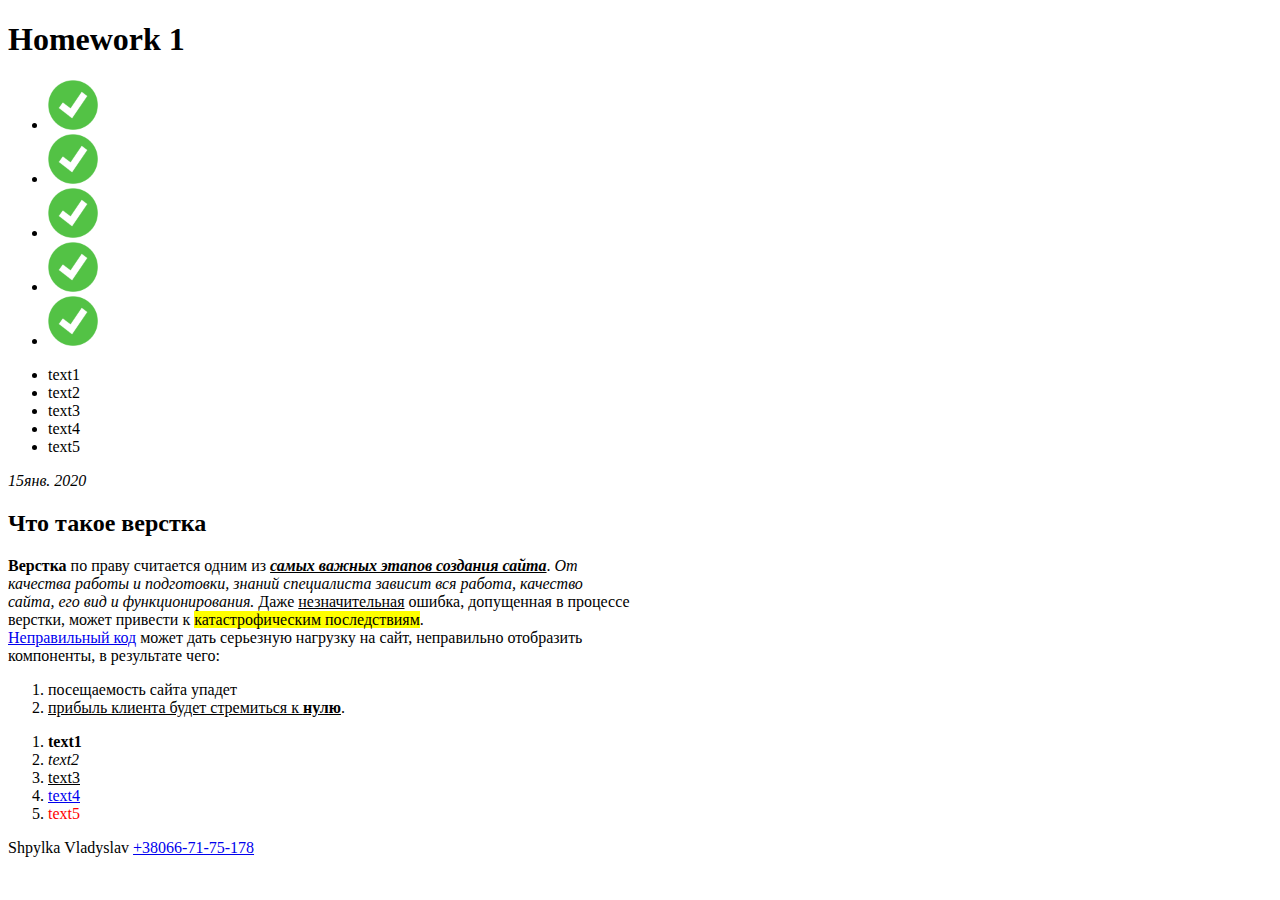
<file: HW-1/index.html>
<!DOCTYPE html>
<html lang="en">
  <head>
    <meta charset="UTF-8" />
    <meta name="viewport" content="width=device-width, initial-scale=1.0" />
    <link rel="shortcut icon" href="images/favicon.png" type="image/png" />
    <title>A-level</title>
    <style>
      img {
        width: 50px;
        height: 50px;
      }
    </style>
  </head>
  <body>
    <header>
      <h1>Homework 1</h1>
    </header>
    <main>
      <ul>
        <li><img src="images/icon.png" alt="image1" /></li>
        <li><img src="images/icon.png" alt="image2" /></li>
        <li><img src="images/icon.png" alt="image3" /></li>
        <li><img src="images/icon.png" alt="image4" /></li>
        <li><img src="images/icon.png" alt="image5" /></li>
      </ul>
      <ul>
        <li><span>text1</span></li>
        <li><span>text2</span></li>
        <li><span>text3</span></li>
        <li><span>text4</span></li>
        <li><span>text5</span></li>
      </ul>
      <time datetime="2020-01-15"><i>15янв. 2020</i></time>
      <h2>Что такое верстка</h2>
      <p>
        <strong>Верстка</strong> по праву считается одним из
        <u
          ><i><strong>самых важных этапов создания сайта</strong></i></u
        >.
        <i
          >От<br />качества работы и подготовки, знаний специалиста зависит вся
          работа, качество<br />сайта, его вид и функционирования.</i
        >
        Даже
        <u>незначительная</u> ошибка, допущенная в процессе<br />верстки, может
        привести к
        <span style="background-color: yellow;"
          >катастрофическим последствиям</span
        >.<br />
        <a href="#">Неправильный код</a> может дать серьезную нагрузку на сайт,
        неправильно отобразить<br />компоненты, в результате чего:
      </p>
      <ol>
        <li>посещаемость сайта упадет</li>
        <li>
          <u>прибыль клиента будет стремиться к <b>нулю</b></u
          >.
        </li>
      </ol>
      <ol>
        <li>
          <b>text1</b>
        </li>
        <li>
          <i>text2</i>
        </li>
        <li>
          <u>text3</u>
        </li>
        <li>
          <a
            class="google-link"
            id="mainlink"
            href="https://www.google.com.ua/"
            target="_blank"
            >text4</a
          >
        </li>
        <li><span style="color: red;">text5</span></li>
      </ol>
    </main>
    <footer>
      <span>Shpylka Vladyslav</span>
      <a href="tel:+380667175178">+38066-71-75-178</a>
    </footer>
  </body>
</html>
</file>
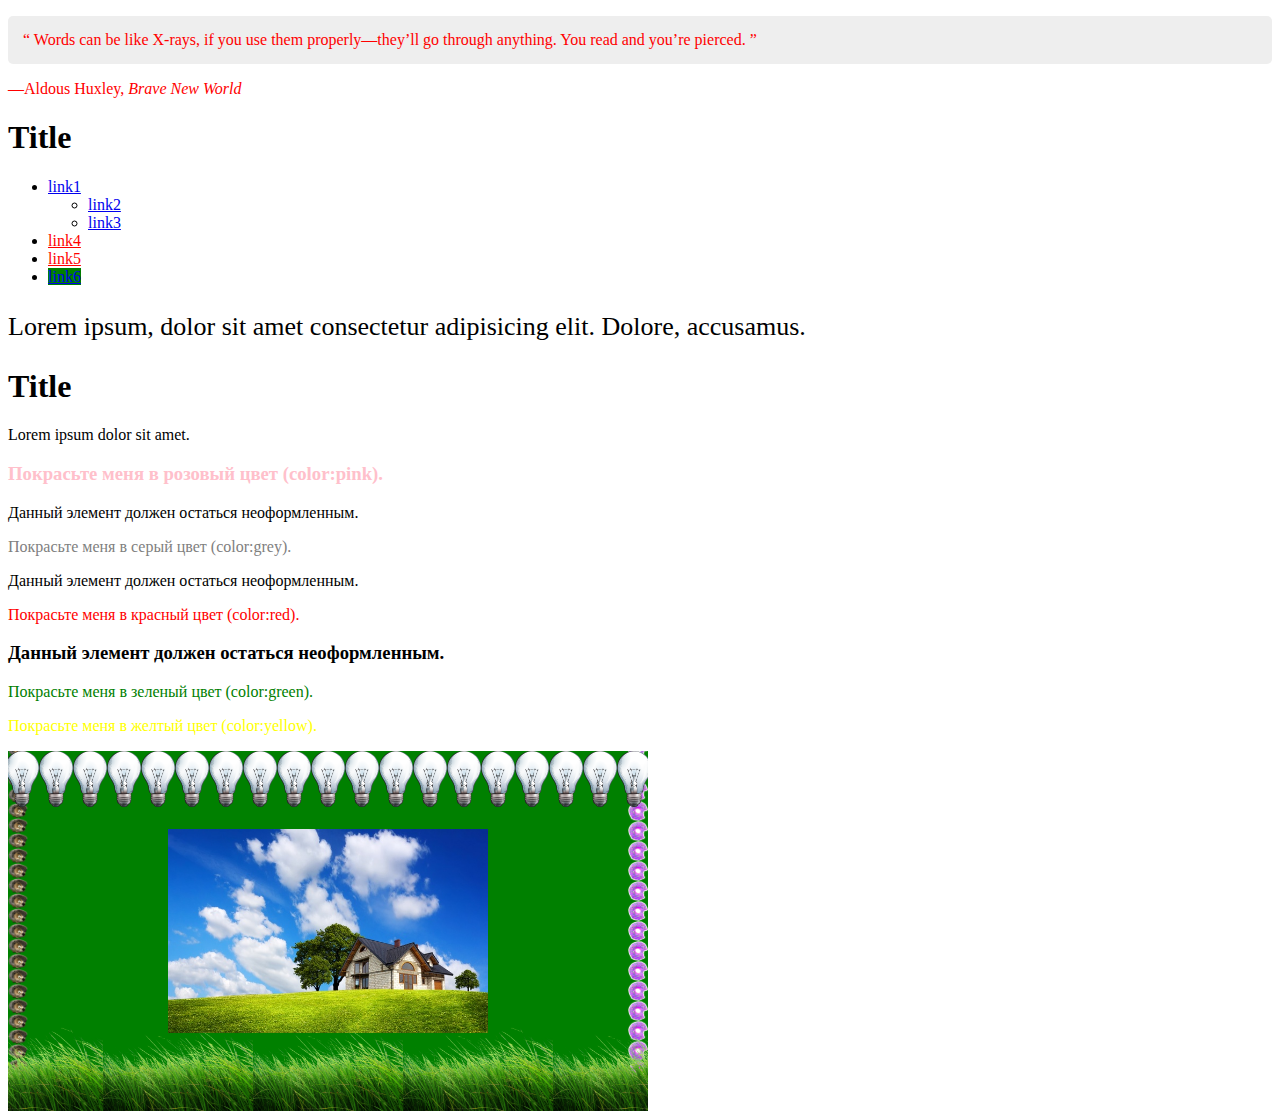
<file: HW-2/index.html>
<!DOCTYPE html>
<html lang="en">
    <head>
        <meta charset="UTF-8" />
        <meta name="viewport" content="width=device-width, initial-scale=1.0" />
        <link rel="stylesheet" href="css/style.css" />
        <style>
            /* приоритет 2 */
            blockquote {
                color: blue;
            }
        </style>
        <title>Document</title>
    </head>
    <body>
        <header></header>
        <main>
            <!-- приоритет 1 -->
            <blockquote
                cite="https://www.huxley.net/bnw/four.html"
                style="color: red;"
            >
                <p>
                    Words can be like X-rays, if you use them properly—they’ll
                    go through anything. You read and you’re pierced.
                </p>
                <footer>—Aldous Huxley, <cite>Brave New World</cite></footer>
            </blockquote>
            <div class="holder">
                <h1>Title</h1>
                <ul class="list">
                    <li>
                        <a href="#">link1</a>
                        <ul>
                            <li><a href="#">link2</a></li>
                            <li><a href="#">link3</a></li>
                        </ul>
                    </li>
                    <li><a href="https://www.youtube.com/">link4</a></li>
                    <li><a href="https://validator.w3.org/">link5</a></li>
                    <li><a href="#">link6</a></li>
                </ul>
                <p>
                    Lorem ipsum, dolor sit amet consectetur adipisicing elit.
                    Dolore, accusamus.
                </p>
                <h1>Title</h1>
                <p>Lorem ipsum dolor sit amet.</p>
            </div>
            <div class="text-box">
                <h3>Покрасьте меня в розовый цвет (color:pink).</h3>
                <p>Данный элемент должен остаться неоформленным.</p>
                <p id="greycol">Покрасьте меня в серый цвет (color:grey).</p>
                <div>Данный элемент должен остаться неоформленным.</div>
                <div>
                    <p>Покрасьте меня в красный цвет (color:red).</p>
                </div>
                <h3>Данный элемент должен остаться неоформленным.</h3>
                <p>Покрасьте меня в зеленый цвет (color:green).</p>
                <p class="yellow">
                    Покрасьте меня в желтый цвет (color:yellow).
                </p>
            </div>
            <div class="bg-box"></div>
        </main>
        <footer></footer>
    </body>
</html>
</file>
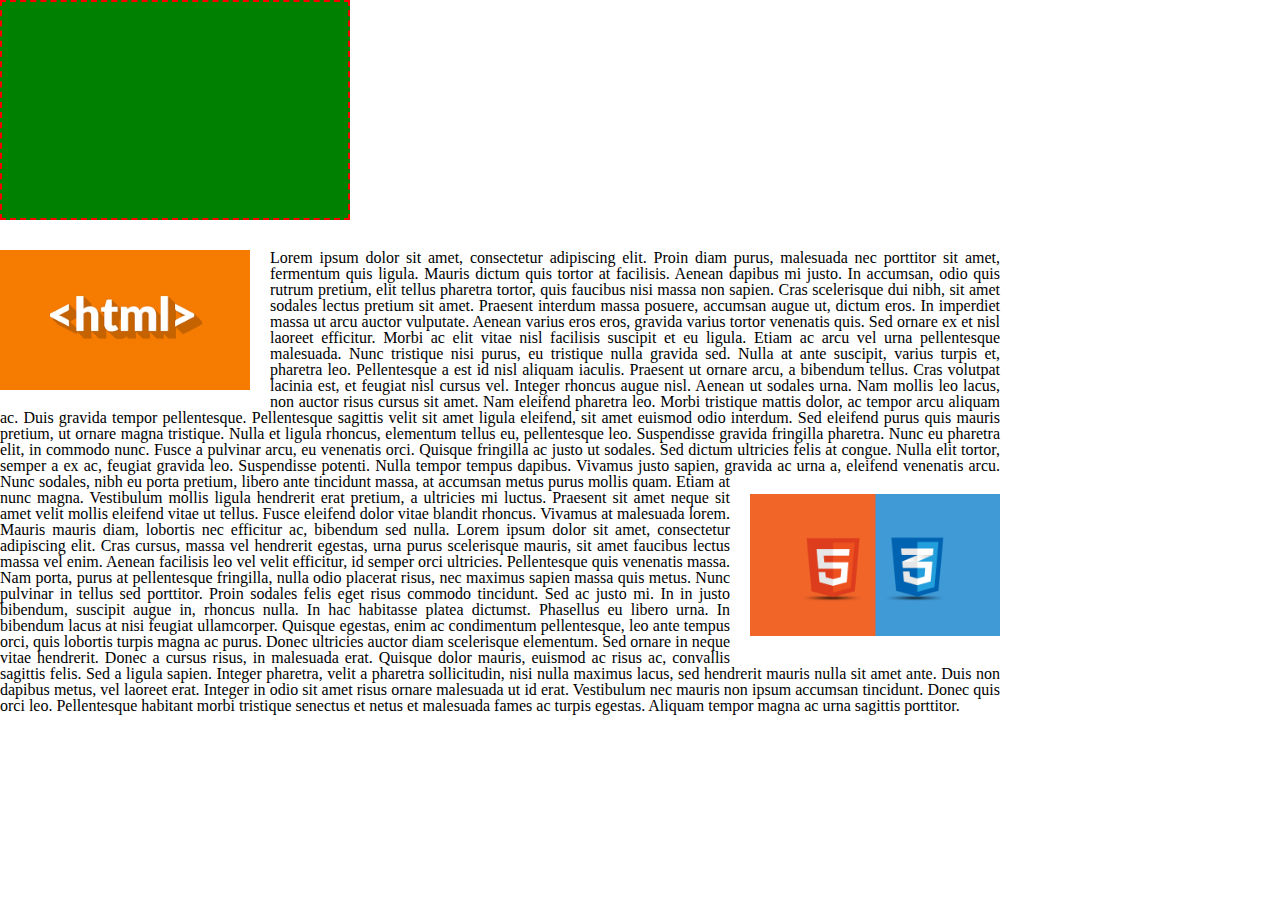
<file: HW-3/index.html>
<!DOCTYPE html>
<html lang="en">
<head>
    <meta charset="UTF-8">
    <meta name="viewport" content="width=device-width, initial-scale=1.0">
    <link rel="stylesheet" href="css/style.css">
    <title>Document</title>
</head>
<body>
    <header></header>
    <main>
        <div class="element1"></div>
        <div class="loremimg">
            <img class="leftimg" src="images/tagHTML.png" alt="tagHTML">
            <p>Lorem ipsum dolor sit amet, consectetur adipiscing elit. Proin diam purus, malesuada nec porttitor sit amet, fermentum quis ligula. Mauris dictum quis tortor at facilisis. Aenean dapibus mi justo. In accumsan, odio quis rutrum pretium, elit tellus pharetra tortor, quis faucibus nisi massa non sapien. Cras scelerisque dui nibh, sit amet sodales lectus pretium sit amet. Praesent interdum massa posuere, accumsan augue ut, dictum eros. In imperdiet massa ut arcu auctor vulputate. Aenean varius eros eros, gravida varius tortor venenatis quis. Sed ornare ex et nisl laoreet efficitur. Morbi ac elit vitae nisl facilisis suscipit et eu ligula. Etiam ac arcu vel urna pellentesque malesuada. Nunc tristique nisi purus, eu tristique nulla gravida sed.
                Nulla at ante suscipit, varius turpis et, pharetra leo. Pellentesque a est id nisl aliquam iaculis. Praesent ut ornare arcu, a bibendum tellus. Cras volutpat lacinia est, et feugiat nisl cursus vel. Integer rhoncus augue nisl. Aenean ut sodales urna. Nam mollis leo lacus, non auctor risus cursus sit amet. Nam eleifend pharetra leo. Morbi tristique mattis dolor, ac tempor arcu aliquam ac. Duis gravida tempor pellentesque.
                Pellentesque sagittis velit sit amet ligula eleifend, sit amet euismod odio interdum. Sed eleifend purus quis mauris pretium, ut ornare magna tristique. Nulla et ligula rhoncus, elementum tellus eu, pellentesque leo. Suspendisse gravida fringilla pharetra. Nunc eu pharetra elit, in commodo nunc. Fusce a pulvinar arcu, eu venenatis orci. Quisque fringilla ac justo ut sodales. Sed dictum ultricies felis at congue. Nulla elit tortor, semper a ex ac, feugiat gravida leo. Suspendisse potenti. Nulla tempor tempus dapibus. Vivamus justo sapien, gravida ac urna a, eleifend venenatis arcu.<img class="rightimg" src="images/logoHTML5CSS3.png" alt="logoHTML5CSS3">
                Nunc sodales, nibh eu porta pretium, libero ante tincidunt massa, at accumsan metus purus mollis quam. Etiam at nunc magna. Vestibulum mollis ligula hendrerit erat pretium, a ultricies mi luctus. Praesent sit amet neque sit amet velit mollis eleifend vitae ut tellus. Fusce eleifend dolor vitae blandit rhoncus. Vivamus at malesuada lorem. Mauris mauris diam, lobortis nec efficitur ac, bibendum sed nulla.
                Lorem ipsum dolor sit amet, consectetur adipiscing elit. Cras cursus, massa vel hendrerit egestas, urna purus scelerisque mauris, sit amet faucibus lectus massa vel enim. Aenean facilisis leo vel velit efficitur, id semper orci ultricies. Pellentesque quis venenatis massa. Nam porta, purus at pellentesque fringilla, nulla odio placerat risus, nec maximus sapien massa quis metus. Nunc pulvinar in tellus sed porttitor. Proin sodales felis eget risus commodo tincidunt. Sed ac justo mi. In in justo bibendum, suscipit augue in, rhoncus nulla. In hac habitasse platea dictumst. Phasellus eu libero urna. In bibendum lacus at nisi feugiat ullamcorper. Quisque egestas, enim ac condimentum pellentesque, leo ante tempus orci, quis lobortis turpis magna ac purus. Donec ultricies auctor diam scelerisque elementum.
                Sed ornare in neque vitae hendrerit. Donec a cursus risus, in malesuada erat. Quisque dolor mauris, euismod ac risus ac, convallis sagittis felis. Sed a ligula sapien. Integer pharetra, velit a pharetra sollicitudin, nisi nulla maximus lacus, sed hendrerit mauris nulla sit amet ante. Duis non dapibus metus, vel laoreet erat. Integer in odio sit amet risus ornare malesuada ut id erat. Vestibulum nec mauris non ipsum accumsan tincidunt. Donec quis orci leo. Pellentesque habitant morbi tristique senectus et netus et malesuada fames ac turpis egestas. Aliquam tempor magna ac urna sagittis porttitor.
            </p>
        </div>
    </main>
    <footer></footer>
</body>
</html>
</file>
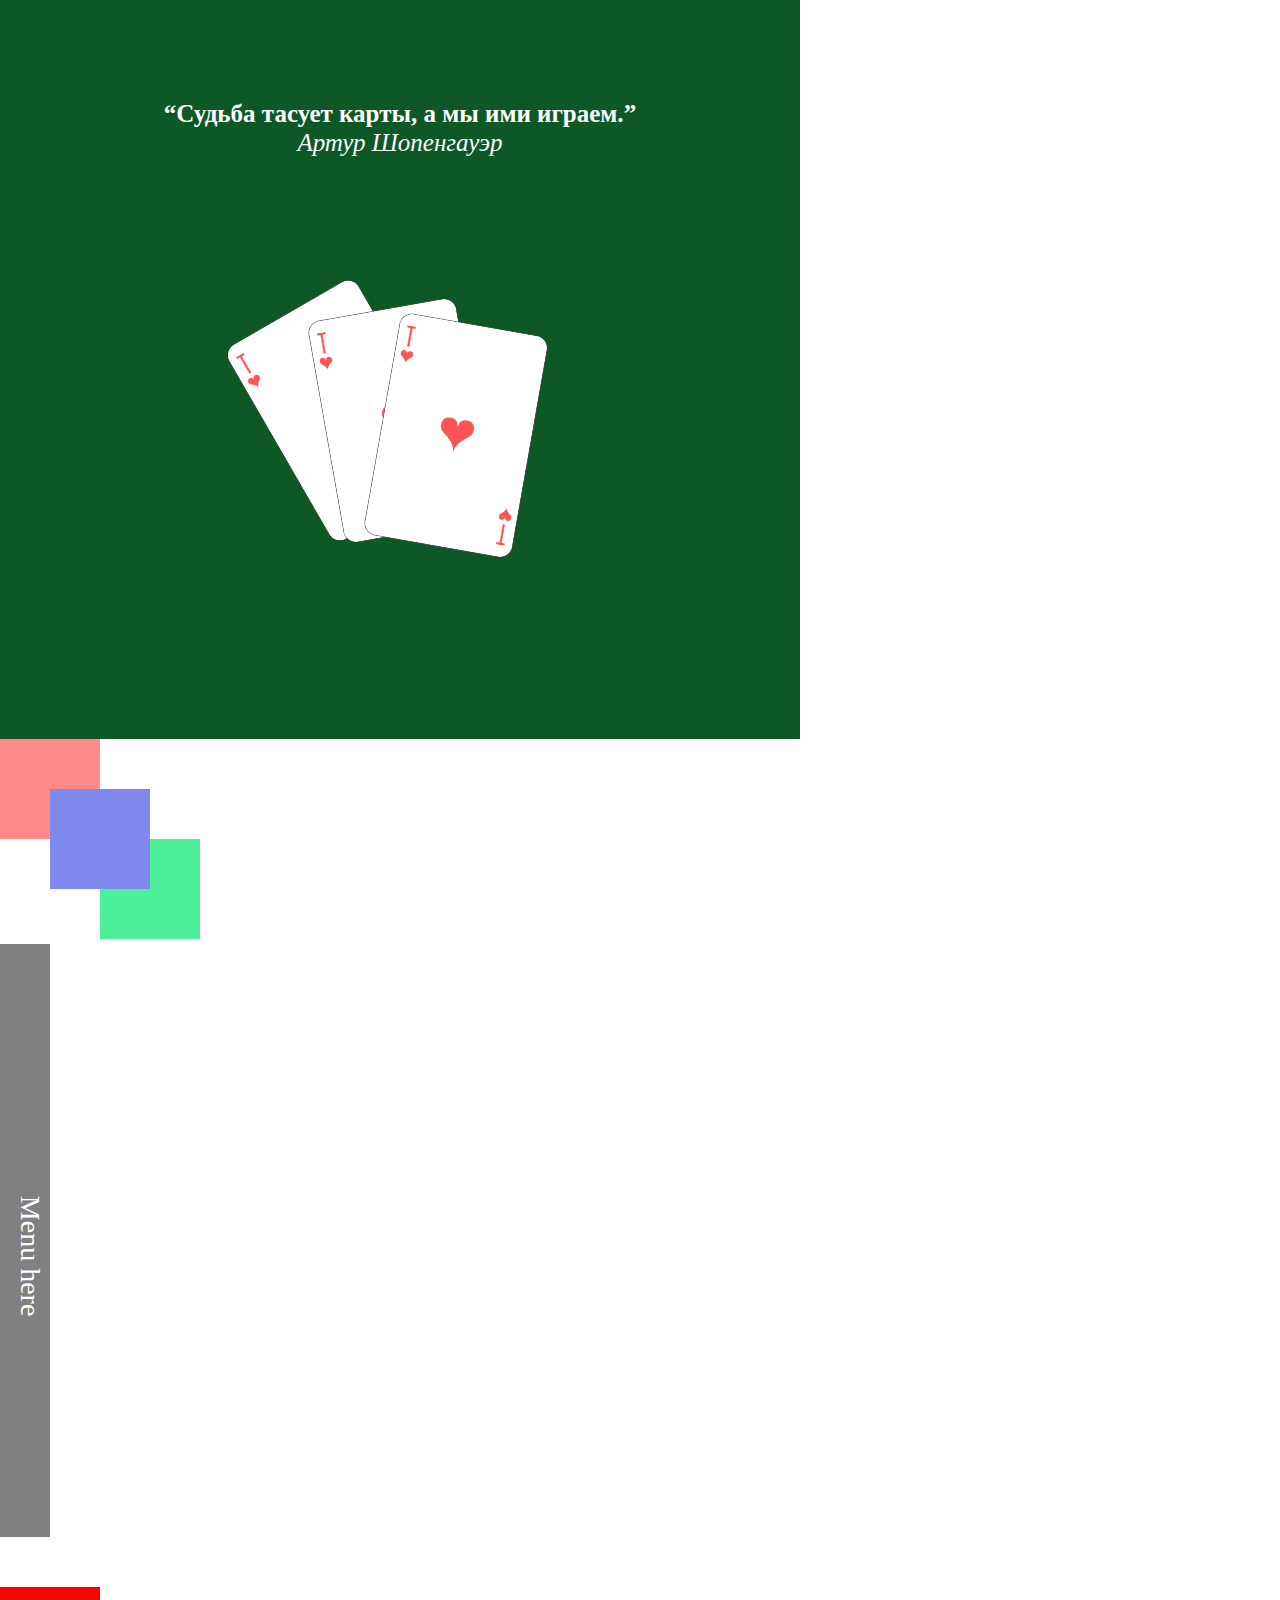
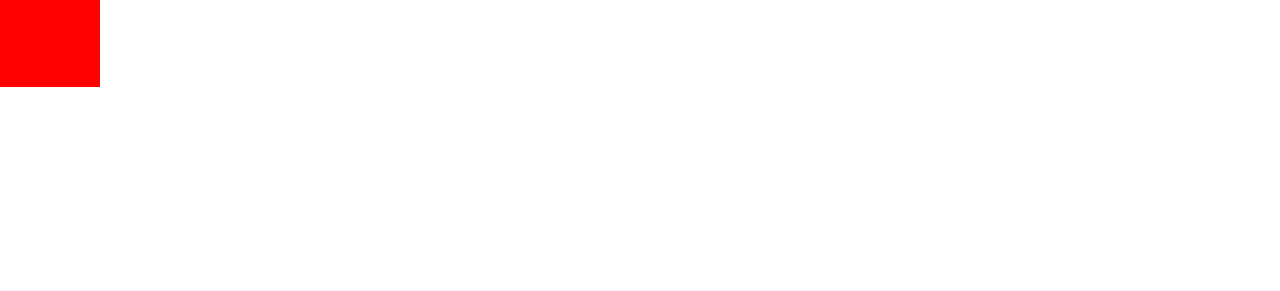
<file: HW-4/index.html>
<!DOCTYPE html>
<html lang="en">
<head>
    <meta charset="UTF-8">
    <meta name="viewport" content="width=device-width, initial-scale=1.0">
    <link rel="stylesheet" href="css/style.css">
    <title>Document</title>
</head>
<body>
    <div class="wrapper">
        <header id="header"></header>
        <main id="main">
            <div class="maincards">
                <blockquote>
                    <p>Судьба тасует карты, а мы ими играем.</p>
                    <cite>Артур Шопенгауэр</cite>
                </blockquote>
                <div class="carditem">
                    <img src="images/card01.png" alt="">
                    <img src="images/card01.png" alt="">
                    <img src="images/card01.png" alt="">
                </div>
            </div>
            <div class="mainsquare">
                <div class="square"></div>
                <div class="square"></div>
                <div class="square"></div>
            </div>
            <div class="menuwrapper">
                <div class="mainmenu">
                    <nav>
                        <ul>
                            <li><a href="#">home</a></li>
                            <li><a href="#">contacts</a></li>
                            <li><a href="#">our team</a></li>
                            <li><a href="#">faq</a></li>
                            <li><a href="#">about</a></li>
                            <li><a href="#">news</a></li>
                        </ul>
                        <span class="menuhere">Menu here</span>
                    </nav>
                </div>
            </div>
            <div class="mainblock">
                <div class="box1">
                    <div class="block1"></div>
                </div>
                <div class="box2">
                    <div class="block2"></div>
                </div>
            </div>   
        </main>
        <footer id="footer"></footer>
    </div>
    
</body>
</html>
</file>
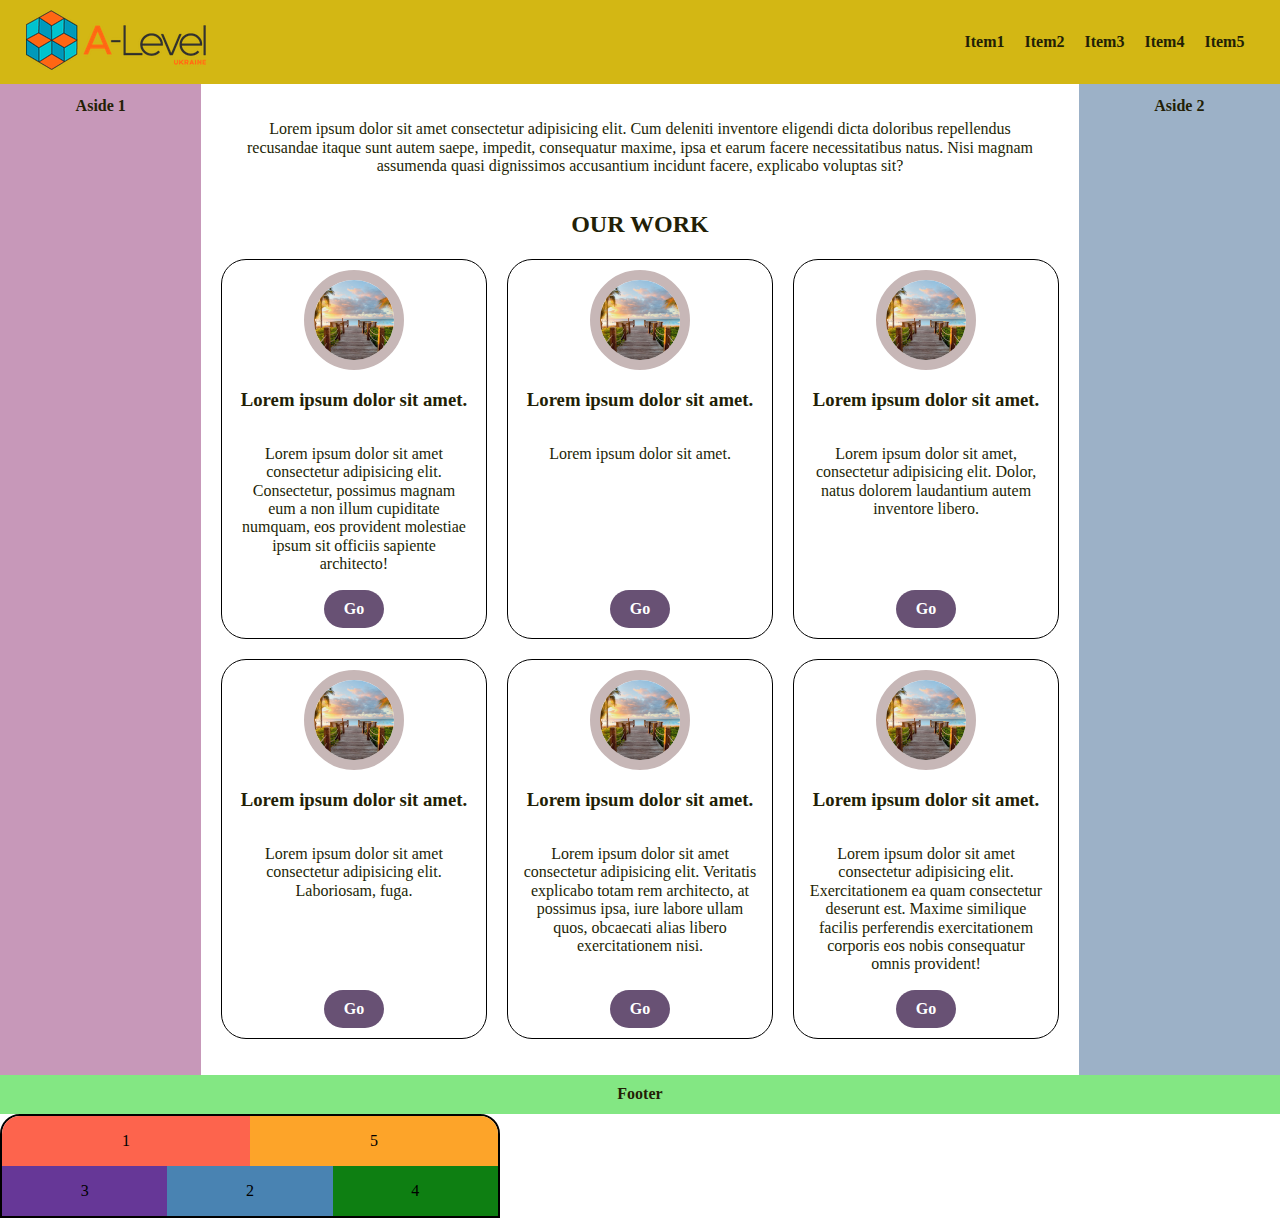
<file: HW-5/index.html>
<!DOCTYPE html>
<html lang="en">
    <head>
        <meta charset="UTF-8" />
        <meta name="viewport" content="width=device-width, initial-scale=1.0" />
        <link rel="icon" href="images/favicon.png" />
        <link rel="stylesheet" href="css/normalize.css" />
        <link rel="stylesheet" href="css/style.css" />
        <title>A-Level</title>
    </head>
    <body>
        <div id="wrapper">
            <header id="header">
                <div class="container">
                    <div class="logo">
                        <a href="#"
                            ><img
                                src="images/logoalevel.png"
                                alt="Logo_A-Level"
                        /></a>
                    </div>
                    <nav>
                        <ul class="menu">
                            <li><a href="#">Item1</a></li>
                            <li><a href="#">Item2</a></li>
                            <li><a href="#">Item3</a></li>
                            <li><a href="#">Item4</a></li>
                            <li><a href="#">Item5</a></li>
                        </ul>
                    </nav>
                </div>
            </header>
            <main id="main">
                <div class="container">
                    <div class="text-container">
                        <p>
                            Lorem ipsum dolor sit amet consectetur adipisicing
                            elit. Cum deleniti inventore eligendi dicta
                            doloribus repellendus recusandae itaque sunt autem
                            saepe, impedit, consequatur maxime, ipsa et earum
                            facere necessitatibus natus. Nisi magnam assumenda
                            quasi dignissimos accusantium incidunt facere,
                            explicabo voluptas sit?
                        </p>
                        <h2>our work</h2>
                        <ul class="cardcontainer">
                            <li class="card">
                                <img
                                    src="images/beautiful_view.jpg"
                                    width="100"
                                    alt="beautiful_view"
                                />
                                <h3>Lorem ipsum dolor sit amet.</h3>
                                <p>
                                    Lorem ipsum dolor sit amet consectetur
                                    adipisicing elit. Consectetur, possimus
                                    magnam eum a non illum cupiditate numquam,
                                    eos provident molestiae ipsum sit officiis
                                    sapiente architecto!
                                </p>
                                <a href="#">Go</a>
                            </li>
                            <li class="card">
                                <img
                                    src="images/beautiful_view.jpg"
                                    alt="beautiful_view"
                                />
                                <h3>Lorem ipsum dolor sit amet.</h3>
                                <p>
                                    Lorem ipsum dolor sit amet.
                                </p>
                                <a href="#">Go</a>
                            </li>
                            <li class="card">
                                <img
                                    src="images/beautiful_view.jpg"
                                    width="100"
                                    alt="beautiful_view"
                                />
                                <h3>Lorem ipsum dolor sit amet.</h3>
                                <p>
                                    Lorem ipsum dolor sit amet, consectetur
                                    adipisicing elit. Dolor, natus dolorem
                                    laudantium autem inventore libero.
                                </p>
                                <a href="#">Go</a>
                            </li>
                            <li class="card">
                                <img
                                    src="images/beautiful_view.jpg"
                                    width="100"
                                    alt="beautiful_view"
                                />
                                <h3>Lorem ipsum dolor sit amet.</h3>
                                <p>
                                    Lorem ipsum dolor sit amet consectetur
                                    adipisicing elit. Laboriosam, fuga.
                                </p>
                                <a href="#">Go</a>
                            </li>
                            <li class="card">
                                <img
                                    src="images/beautiful_view.jpg"
                                    width="100"
                                    alt="beautiful_view"
                                />
                                <h3>Lorem ipsum dolor sit amet.</h3>
                                <p>
                                    Lorem ipsum dolor sit amet consectetur
                                    adipisicing elit. Veritatis explicabo totam
                                    rem architecto, at possimus ipsa, iure
                                    labore ullam quos, obcaecati alias libero
                                    exercitationem nisi.
                                </p>
                                <a href="#">Go</a>
                            </li>
                            <li class="card">
                                <img
                                    src="images/beautiful_view.jpg"
                                    width="100"
                                    alt="beautiful_view"
                                />
                                <h3>Lorem ipsum dolor sit amet.</h3>
                                <p>
                                    Lorem ipsum dolor sit amet consectetur
                                    adipisicing elit. Exercitationem ea quam
                                    consectetur deserunt est. Maxime similique
                                    facilis perferendis exercitationem corporis
                                    eos nobis consequatur omnis provident!
                                </p>
                                <a href="#">Go</a>
                            </li>
                        </ul>
                    </div>
                    <aside><span>Aside 1</span></aside>
                    <aside><span>Aside 2</span></aside>
                </div>
            </main>
            <footer id="footer">
                <div class="container">
                    <span>Footer</span>
                </div>
            </footer>
            <div class="holder">
                <div class="item">1</div>
                <div class="item">2</div>
                <div class="item">3</div>
                <div class="item">4</div>
                <div class="item">5</div>
            </div>
        </div>
    </body>
</html>
</file>
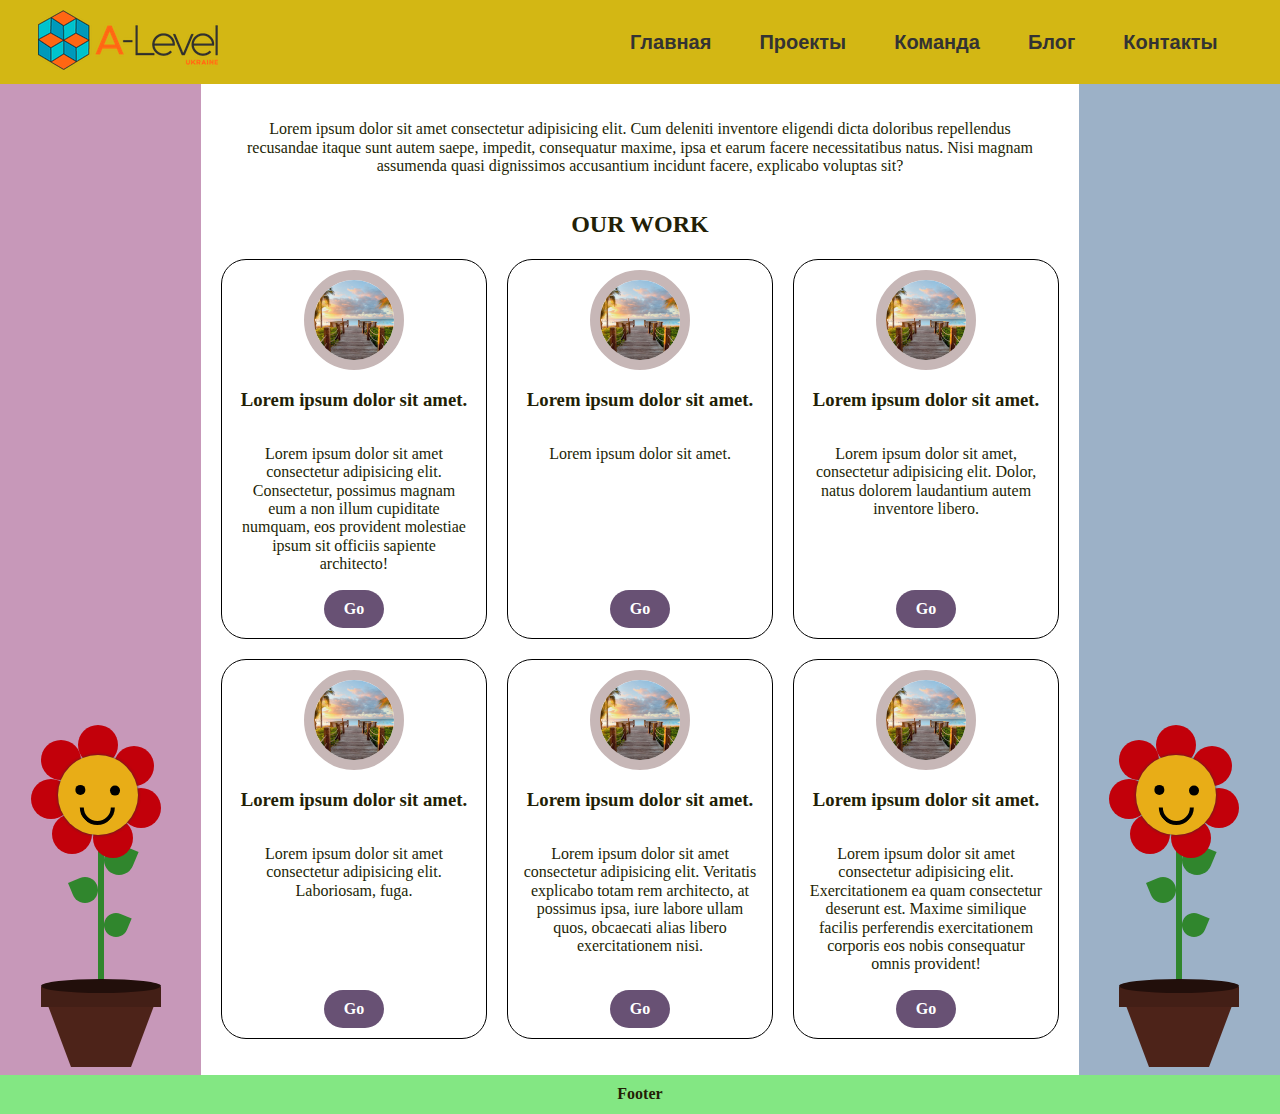
<file: HW-6/index.html>
<!DOCTYPE html>
<html lang="en">
    <head>
        <meta charset="UTF-8" />
        <meta name="viewport" content="width=device-width, initial-scale=1.0" />
        <link rel="icon" href="images/favicon.png" />
        <link rel="stylesheet" href="css/normalize.css" />
        <link rel="stylesheet" href="css/style.css" />
        <title>A-Level</title>
    </head>
    <body>
        <div id="wrapper">
            <header id="header">
                <div class="container">
                    <div class="logo">
                        <a href="#"
                            ><img
                                src="images/logoalevel.png"
                                alt="Logo_A-Level"
                        /></a>
                    </div>
                    <nav class="main-nav hamburger-menu">
                        <input id="menu__toggle" type="checkbox" />
                        <label class="menu__btn" for="menu__toggle">
                            <span></span>
                        </label>
                        <ul class="menu__box">
                            <li><a class="menu__item" href="#">Главная</a></li>
                            <li><a class="menu__item" href="#">Проекты</a></li>
                            <li><a class="menu__item" href="#">Команда</a></li>
                            <li><a class="menu__item" href="#">Блог</a></li>
                            <li><a class="menu__item" href="#">Контакты</a></li>
                        </ul>
                    </nav>
                </div>
            </header>
            <main id="main">
                <div class="container">
                    <div class="text-container">
                        <p>
                            Lorem ipsum dolor sit amet consectetur adipisicing
                            elit. Cum deleniti inventore eligendi dicta
                            doloribus repellendus recusandae itaque sunt autem
                            saepe, impedit, consequatur maxime, ipsa et earum
                            facere necessitatibus natus. Nisi magnam assumenda
                            quasi dignissimos accusantium incidunt facere,
                            explicabo voluptas sit?
                        </p>
                        <h2>our work</h2>
                        <ul class="cardcontainer">
                            <li class="card">
                                <img
                                    src="images/beautiful_view.jpg"
                                    alt="beautiful_view"
                                />
                                <h3>Lorem ipsum dolor sit amet.</h3>
                                <p>
                                    Lorem ipsum dolor sit amet consectetur
                                    adipisicing elit. Consectetur, possimus
                                    magnam eum a non illum cupiditate numquam,
                                    eos provident molestiae ipsum sit officiis
                                    sapiente architecto!
                                </p>
                                <a href="#">Go</a>
                            </li>
                            <li class="card">
                                <img
                                    src="images/beautiful_view.jpg"
                                    alt="beautiful_view"
                                />
                                <h3>Lorem ipsum dolor sit amet.</h3>
                                <p>
                                    Lorem ipsum dolor sit amet.
                                </p>
                                <a href="#">Go</a>
                            </li>
                            <li class="card">
                                <img
                                    src="images/beautiful_view.jpg"
                                    alt="beautiful_view"
                                />
                                <h3>Lorem ipsum dolor sit amet.</h3>
                                <p>
                                    Lorem ipsum dolor sit amet, consectetur
                                    adipisicing elit. Dolor, natus dolorem
                                    laudantium autem inventore libero.
                                </p>
                                <a href="#">Go</a>
                            </li>
                            <li class="card">
                                <img
                                    src="images/beautiful_view.jpg"
                                    alt="beautiful_view"
                                />
                                <h3>Lorem ipsum dolor sit amet.</h3>
                                <p>
                                    Lorem ipsum dolor sit amet consectetur
                                    adipisicing elit. Laboriosam, fuga.
                                </p>
                                <a href="#">Go</a>
                            </li>
                            <li class="card">
                                <img
                                    src="images/beautiful_view.jpg"
                                    alt="beautiful_view"
                                />
                                <h3>Lorem ipsum dolor sit amet.</h3>
                                <p>
                                    Lorem ipsum dolor sit amet consectetur
                                    adipisicing elit. Veritatis explicabo totam
                                    rem architecto, at possimus ipsa, iure
                                    labore ullam quos, obcaecati alias libero
                                    exercitationem nisi.
                                </p>
                                <a href="#">Go</a>
                            </li>
                            <li class="card">
                                <img
                                    src="images/beautiful_view.jpg"
                                    alt="beautiful_view"
                                />
                                <h3>Lorem ipsum dolor sit amet.</h3>
                                <p>
                                    Lorem ipsum dolor sit amet consectetur
                                    adipisicing elit. Exercitationem ea quam
                                    consectetur deserunt est. Maxime similique
                                    facilis perferendis exercitationem corporis
                                    eos nobis consequatur omnis provident!
                                </p>
                                <a href="#">Go</a>
                            </li>
                        </ul>
                    </div>
                    <aside>
                        <div class="plant">
                            <div class="flower">
                                <div class="head">
                                    <div class="face"></div>
                                </div>
                            </div>
                            <div class="leaf__one"></div>
                            <div class="leaf__two"></div>
                            <div class="leaf__three"></div>
                        </div>
                        <div class="pot">
                            <div class="top"></div>
                        </div>
                    </aside>
                    <aside>
                        <div class="plant">
                            <div class="flower">
                                <div class="head">
                                    <div class="face"></div>
                                </div>
                            </div>
                            <div class="leaf__one"></div>
                            <div class="leaf__two"></div>
                            <div class="leaf__three"></div>
                        </div>
                        <div class="pot">
                            <div class="top"></div>
                        </div>
                    </aside>
                </div>
            </main>
            <footer id="footer">
                <div class="container">
                    <span>Footer</span>
                </div>
            </footer>
        </div>
    </body>
</html>
</file>
<file: HW-2/css/style.css>
/* приоритет 3 */
blockquote {
    margin: 0;
    color: green;
}
blockquote p {
    padding: 15px;
    background: #eee;
    border-radius: 5px;
}
blockquote p::before {
    content: "\201C";
}
blockquote p::after {
    content: "\201D";
}
a[href^="https://"]
{
    color: red;
}
.list > li:last-child > a {
    background: green;
}
ul + p {
    font-size: 26px;
}
.text-box > h3:first-child {
    color: pink;
}
#greycol {
    color: gray;
}
div.text-box p:only-child {
    color: red;
}
h3 ~ p:nth-last-of-type(2) {
    color: green;
}
.yellow {
    color: yellow;
}
.bg-box {
    width: 640px;
    height: 360px;
    background-image: url("../images/grass.png"), url("../images/lamp.png"),
        url("../images/doughnut.png"), url("../images/Hedgehog.png"),
        url("../images/imagehome.jpg");
    background-position: bottom, top, right, left, center;
    background-color: green;
    background-repeat: repeat-x, repeat-x, repeat-y, repeat-y, no-repeat;
    background-size: 150px auto, 34px auto, 20px auto, 20px auto, 320px auto;
}
</file>
<file: HW-5/css/style.css>
#wrapper {
    width: 100%;
    overflow: hidden;
    position: relative;
    min-width: 240px;
    min-height: 100vh;
}
.container {
    width: 100%;
    display: flex;
    font-size: 16px;
    color: #231f06;
    flex: 1 0 auto;
}
#header .container {
    background: #d3b714;
    padding: 0 2%;
    justify-content: space-between;
    align-items: stretch;
}
nav {
    display: flex;
    width: 100%;
    justify-content: flex-end;
    align-items: center;
}
.menu {
    display: flex;
    flex-wrap: wrap;
    margin: 0;
    padding: 0;
    font-weight: bold;
}
.menu > li {
    list-style-type: none;
    padding: 10px;
}
.menu a {
    text-decoration: none;
    color: #231f06;
    transition: color 0.8s;
}
.menu a:hover {
    color: aliceblue;
}
#main .container {
    align-content: stretch;
}
.text-container {
    min-height: 100vh;
    display: flex;
    padding: 0 3%;
    flex-grow: 2;
    align-items: center;
    text-align: center;
    flex-direction: column;
    padding: 20px;
}
.text-container > p {
    padding: 0 20px;
}
.container aside {
    display: flex;
    max-width: 210px;
    width: 100%;
    background: #9cb1c7;
    font-weight: bold;
    padding: 1% 0;
    justify-content: center;
}
.text-container + aside {
    background: #c798b9;
    order: -1;
}
.cardcontainer {
    display: flex;
    width: 100%;
    justify-content: space-between;
    align-content: stretch;
    list-style-type: none;
    flex-wrap: wrap;
    margin-top: -20px;
    padding: 0;
}
.text-container h2 {
    text-transform: uppercase;
}
.card {
    width: calc(95% / 3);
    display: flex;
    flex-direction: column;
    align-items: center;
    padding: 10px 15px;
    border: 1px solid #000;
    border-radius: 25px;
    margin-top: 20px;
    transition: all 0.5s;
}
.card:hover {
    box-shadow: 1px 1px 5px black;
}
.card img {
    max-width: 100px;
    border: 10px solid #c7b7b7;
    border-radius: 50%;
    transition: all 0.5s;
}
.card img:hover {
    transform: scale(1.2);
}
.card p {
    width: 100%;
    flex-grow: 2;
}
.card a {
    background: #685174;
    color: #fff;
    font-weight: bold;
    padding: 10px 20px;
    border-radius: 20px;
    text-decoration: none;
    position: relative;
    transition: all 1s;
}
.card a:hover {
    background: #cfa61d;
    transform: rotate(720deg);
}
#footer .container {
    padding: 10px;
    background: #83e783;
    align-items: center;
    justify-content: center;
    flex: 0 0 auto;
}
#footer .container > span {
    font-weight: bold;
}
.holder {
    display: flex;
    flex-wrap: wrap-reverse;
    max-width: 500px;
    width: 100%;
    border: 2px solid #000;
    border-radius: 20px 20px 0 0;
    overflow: hidden;
}
.item {
    flex-basis: calc(100% / 3);
    flex-grow: 1;
    height: 50px;
    text-align: center;
    line-height: 50px;
}
.holder div:first-child {
    background: #fd644d;
    order: 1;
}
.holder div:nth-child(2) {
    background: #4983b2;
}
.holder div:nth-child(3) {
    background: #663797;
    order: -1;
}
.holder div:nth-child(4) {
    background: #0e7f12;
}
.holder div:last-child {
    background: #fda429;
    order: 2;
}
</file>
<file: HW-6/css/style.css>
#wrapper {
    width: 100%;
    overflow: hidden;
    position: relative;
    min-width: 240px;
}
.container {
    width: 100%;
    display: flex;
    font-size: 16px;
    color: #231f06;
    flex: 1 0 auto;
}
#header .container {
    background: #d3b714;
    padding: 0 3%;
    justify-content: space-between;
    align-items: stretch;
}
.main-nav {
    display: flex;
    width: 100%;
    justify-content: flex-end;
    align-items: center;
}
/* скрываем чекбокс */
#menu__toggle {
    opacity: 0;
    display: none;
}

/* стилизуем кнопку */
.menu__btn {
    display: flex; /* используем flex для центрирования содержимого */
    align-items: center; /* центрируем содержимое кнопки */
    position: relative;
    width: 26px;
    height: 26px;
    cursor: pointer;
    z-index: 2;
}

/* добавляем "гамбургер" */
.menu__btn > span,
.menu__btn > span::before,
.menu__btn > span::after {
    display: block;
    position: absolute;
    width: 100%;
    height: 2px;
    background-color: #616161;
}
.menu__btn > span::before {
    content: '';
    top: -8px;
}
.menu__btn > span::after {
    content: '';
    top: 8px;
}
/* контейнер меню */
.menu__box {
    display: block;
    position: absolute;
    visibility: hidden;
    top: 0;
    right: -100%;
    width: 50%;
    height: 100%;
    margin: 0;
    padding: 80px 0;
    list-style: none;
    text-align: center;
    background-color: #eceff1;
    box-shadow: 1px 0px 6px rgba(0, 0, 0, 0.2);
    transition: all 1s;
    z-index: 1;
}

/* элементы меню */
.menu__item {
    display: block;
    padding: 12px 24px;
    color: #333;
    font-family: 'Roboto', sans-serif;
    font-size: 20px;
    font-weight: 600;
    text-decoration: none;
}
.menu__item:hover {
    background-color: #cfd8dc;
}
#menu__toggle:checked ~ .menu__btn > span {
    transform: rotate(45deg);
}

#menu__toggle:checked ~ .menu__btn > span::before {
    top: 0;
    transform: rotate(0);
}

#menu__toggle:checked ~ .menu__btn > span::after {
    top: 0;
    transform: rotate(90deg);
}

#menu__toggle:checked ~ .menu__box {
    visibility: visible;
    right: 0;
}
#main .container {
    align-content: stretch;
}
.text-container {
    display: flex;
    padding: 0 3%;
    flex-grow: 2;
    align-items: center;
    text-align: center;
    flex-direction: column;
    padding: 20px;
}
.text-container > p {
    padding: 0 20px;
}
.container aside {
    display: flex;
    max-width: 210px;
    min-height: 10vh;
    width: 100%;
    background: #9cb1c7;
    font-weight: bold;
    padding: 1% 0;
    justify-content: center;
    position: relative;
}
.text-container + aside {
    background: #c798b9;
    order: -1;
}
.cardcontainer {
    display: flex;
    width: 100%;
    justify-content: space-between;
    align-content: stretch;
    list-style-type: none;
    flex-wrap: wrap;
    margin-top: -20px;
    padding: 0;
}
h2 {
    text-transform: uppercase;
}
.card {
    width: calc(95% / 3);
    display: flex;
    flex-direction: column;
    align-items: center;
    padding: 10px 15px;
    border: 1px solid #000;
    border-radius: 25px;
    margin-top: 20px;
    transition: all 0.5s;
}
.card:hover {
    box-shadow: 1px 1px 5px black;
}
.card img {
    max-width: 100px;
    max-height: 100px;
    border: 10px solid #c7b7b7;
    border-radius: 50%;
    transition: all 0.5s;
}
.card img:hover {
    transform: scale(1.2);
}
.card p {
    width: 100%;
    flex-grow: 2;
}
.card a {
    background: #685174;
    color: #fff;
    font-weight: bold;
    padding: 10px 20px;
    border-radius: 20px;
    text-decoration: none;
    transition: all 1s;
}
.card a:hover {
    background: #cfa61d;
    transform: rotate(720deg);
}
#footer .container {
    padding: 10px;
    background: #83e783;
    align-items: center;
    justify-content: center;
    flex: 0 0 auto;
}
#footer .container > span {
    font-weight: bold;
}
aside .plant {
    height: 150px;
    width: 6px;
    position: absolute;
    left: 0;
    right: 0;
    bottom: 90px;
    margin: auto;
    background: #30862d;
    z-index: 1;
    transform-origin: center bottom;
    animation: lean 3s 0.5s infinite;
}
aside .plant .leaf__one {
    height: 30px;
    width: 30px;
    background: #30862d;
    position: relative;
    top: 10px;
    left: 6px;
    border-top-left-radius: 100%;
    border-top-right-radius: 100%;
    border-bottom-left-radius: 100%;
    transform: rotateZ(-67.5deg);
    z-index: -2;
}
aside .plant .leaf__two {
    height: 26px;
    width: 26px;
    background: #30862d;
    position: relative;
    top: 12px;
    right: 26px;
    border-top-left-radius: 100%;
    border-top-right-radius: 100%;
    border-bottom-right-radius: 100%;
    transform: rotateZ(67.5deg);
}
aside .plant .leaf__three {
    height: 24px;
    width: 24px;
    background: #30862d;
    position: relative;
    top: 22px;
    left: 6px;
    border-top-left-radius: 100%;
    border-top-right-radius: 100%;
    border-bottom-left-radius: 100%;
    transform: rotateZ(-67.5deg);
}
aside .plant .flower {
    height: 80px;
    width: 80px;
    position: absolute;
    top: -80px;
    left: -40px;
    animation: rotate 3s 0.5s infinite;
}
aside .plant .flower::before {
    content: '';
    height: 40px;
    width: 40px;
    position: absolute;
    top: -30px;
    left: 20px;
    background: #c2000a;
    border-radius: 100%;
    z-index: -1;
    box-shadow: -37px 15px #c2000a, -47px 54px #c2000a, -26px 89px #c2000a,
        15px 93px #c2000a, 43px 63px #c2000a, 36px 21px #c2000a;
}
aside .plant .flower .head {
    height: 80px;
    width: 80px;
    position: absolute;
    border-radius: 100%;
    background: #e8ad17;
    box-shadow: 0 0 3px #333;
    z-index: 10;
}
aside .plant .flower .head .face {
    height: 26.6666666667px;
    width: 26.6666666667px;
    position: absolute;
    left: 0;
    right: 0;
    bottom: 10px;
    margin: auto;
    border: 4px transparent solid;
    border-bottom: 4px black solid;
    border-right: 4px black solid;
    border-radius: 100%;
    transform: rotate(45deg);
    z-index: 10;
    box-sizing: content-box;
}
aside .plant .flower .head .face::before,
aside .plant .flower .head .face::after {
    content: '';
    height: 10px;
    width: 10px;
    position: absolute;
    top: -10px;
    background: black;
    border-radius: 100%;
}
aside .plant .flower .head .face::before {
    top: 8px;
    left: -16px;
}
aside .plant .flower .head .face::after {
    top: -16px;
    right: 8px;
}
aside .pot {
    height: 80px;
    width: 60px;
    background: #4d2319;
    position: absolute;
    left: 0;
    right: 0;
    bottom: 8px;
    margin: auto;
}
aside .pot .top {
    height: 20px;
    width: 120px;
    position: absolute;
    left: -30px;
    background: #431f16;
    z-index: 2;
}
aside .pot .top::after {
    content: '';
    height: 14px;
    width: 120px;
    position: absolute;
    top: -8px;
    left: 0;
    border: 0;
    border-top: 14px #220f0b solid;
    border-radius: 100%;
}
aside .pot::before,
aside .pot::after {
    content: '';
    position: absolute;
    border-color: #4d2319;
    border-top-width: 40px;
    border-right-width: 15px;
    border-bottom-width: 40px;
    border-left-width: 15px;
    border-style: solid;
    border-bottom-color: transparent;
}
aside .pot::before {
    left: -30px;
    border-left-color: transparent;
}
aside .pot::after {
    right: -30px;
    border-right-color: transparent;
}
@keyframes lean {
    0% {
        transform: rotate(0deg);
    }
    12.5% {
        transform: rotate(-22.5deg);
    }
    25% {
        transform: rotate(0deg);
    }
    50% {
        transform: rotate(0deg);
    }
    62.5% {
        transform: rotate(22.5deg);
    }
    75% {
        transform: rotate(0deg);
    }
    100% {
        transform: rotate(0deg);
    }
}
@keyframes rotate {
    0% {
        transform: rotate(0deg);
    }
    12.5% {
        transform: rotate(22.5deg);
    }
    25% {
        transform: rotate(0deg);
    }
    50% {
        transform: rotate(0deg);
    }
    62.5% {
        transform: rotate(-22.5deg);
    }
    75% {
        transform: rotate(0deg);
    }
    100% {
        transform: rotate(0deg);
    }
}
@media (max-width: 575px) {
    .cardcontainer {
        flex-direction: row;
    }
    .card {
        min-width: 100%;
    }
    .menu__box {
        width: 100%;
    }
}
@media (max-width: 992px) {
    .card {
        width: calc(95% / 2);
    }
    #main .container {
        flex-direction: column;
    }
    .container aside {
        max-width: 100%;
    }
    .text-container + aside {
        order: 0;
    }
    aside::after {
        content: 'Flower Here';
        margin: auto 0;
    }
    aside .plant {
        display: none;
    }
    aside .pot {
        display: none;
    }
}
@media (min-width: 992px) {
    .menu__box {
        display: flex;
        position: relative;
        visibility: visible;
        right: 0;
        width: 100%;
        height: 100%;
        padding: 0;
        background-color: transparent;
        box-shadow: none;
        justify-content: flex-end;
        align-items: center;
    }
    .menu__item:hover {
        background-color: transparent;
        color: #fff;
        transition: all 2s;
    }
    .menu__btn {
        display: none;
    }
}
</file>
<file: HW-3/css/style.css>
/* http://meyerweb.com/eric/tools/css/reset/ */
/* v1.0 | 20080212 */
*::after,
*::before,
* {
	box-sizing: border-box;
}

html, body, div, span, applet, object, iframe,
h1, h2, h3, h4, h5, h6, p, blockquote, pre,
a, abbr, acronym, address, big, cite, code,
del, dfn, em, font, img, ins, kbd, q, s, samp,
small, strike, strong, sub, sup, tt, var,
b, u, i, center,
dl, dt, dd, ol, ul, li,
fieldset, form, label, legend,
table, caption, tbody, tfoot, thead, tr, th, td {
	margin: 0;
	padding: 0;
	border: 0;
	outline: 0;
	font-size: 100%;
	vertical-align: baseline;
	background: transparent;
}
body {
    line-height: 1;
}
ol, ul {
	list-style: none;
}
blockquote, q {
	quotes: none;
}
blockquote:before, blockquote:after,
q:before, q:after {
	content: '';
	content: none;
}

/* remember to define focus styles! */
:focus {
	outline: 0;
}

/* remember to highlight inserts somehow! */
ins {
	text-decoration: none;
}
del {
	text-decoration: line-through;
}

/* tables still need 'cellspacing="0"' in the markup */
table {
	border-collapse: collapse;
	border-spacing: 0;
}
.element1 {
    width: 350px;
    height: 220px;
    padding: 15px 10px 20px 10px;
    margin-bottom: 30px;
    border: 2px dashed red;
    background: green;
}
.loremimg {
    max-width: 1000px;
    width: 100%;
    text-align: justify;
}
.leftimg {
    width: 250px;
    margin:0 20px 20px 0;
    float: left;
}
.rightimg {
    width: 250px;
    margin:20px 0px 20px 20px;
    float: right;
}
</file>
<file: HW-4/css/style.css>
/*! normalize.css v8.0.1 | MIT License | github.com/necolas/normalize.css */

/* Document
   ========================================================================== */

/**
 * 1. Correct the line height in all browsers.
 * 2. Prevent adjustments of font size after orientation changes in iOS.
 */
 *::after, *::before, *{
   box-sizing: border-box;
 }

 html {
  line-height: 1.15; /* 1 */
  -webkit-text-size-adjust: 100%; /* 2 */
}

/* Sections
   ========================================================================== */

/**
 * Remove the margin in all browsers.
 */

body {
  margin: 0;
}

/**
 * Render the `main` element consistently in IE.
 */

main {
  display: block;
}

/**
 * Correct the font size and margin on `h1` elements within `section` and
 * `article` contexts in Chrome, Firefox, and Safari.
 */

h1 {
  font-size: 2em;
  margin: 0.67em 0;
}

/* Grouping content
   ========================================================================== */

/**
 * 1. Add the correct box sizing in Firefox.
 * 2. Show the overflow in Edge and IE.
 */

hr {
  box-sizing: content-box; /* 1 */
  height: 0; /* 1 */
  overflow: visible; /* 2 */
}

/**
 * 1. Correct the inheritance and scaling of font size in all browsers.
 * 2. Correct the odd `em` font sizing in all browsers.
 */

pre {
  font-family: monospace, monospace; /* 1 */
  font-size: 1em; /* 2 */
}

/* Text-level semantics
   ========================================================================== */

/**
 * Remove the gray background on active links in IE 10.
 */

a {
  background-color: transparent;
}

/**
 * 1. Remove the bottom border in Chrome 57-
 * 2. Add the correct text decoration in Chrome, Edge, IE, Opera, and Safari.
 */

abbr[title] {
  border-bottom: none; /* 1 */
  text-decoration: underline; /* 2 */
  text-decoration: underline dotted; /* 2 */
}

/**
 * Add the correct font weight in Chrome, Edge, and Safari.
 */

b,
strong {
  font-weight: bolder;
}

/**
 * 1. Correct the inheritance and scaling of font size in all browsers.
 * 2. Correct the odd `em` font sizing in all browsers.
 */

code,
kbd,
samp {
  font-family: monospace, monospace; /* 1 */
  font-size: 1em; /* 2 */
}

/**
 * Add the correct font size in all browsers.
 */

small {
  font-size: 80%;
}

/**
 * Prevent `sub` and `sup` elements from affecting the line height in
 * all browsers.
 */

sub,
sup {
  font-size: 75%;
  line-height: 0;
  position: relative;
  vertical-align: baseline;
}

sub {
  bottom: -0.25em;
}

sup {
  top: -0.5em;
}

/* Embedded content
   ========================================================================== */

/**
 * Remove the border on images inside links in IE 10.
 */

img {
  border-style: none;
}

/* Forms
   ========================================================================== */

/**
 * 1. Change the font styles in all browsers.
 * 2. Remove the margin in Firefox and Safari.
 */

button,
input,
optgroup,
select,
textarea {
  font-family: inherit; /* 1 */
  font-size: 100%; /* 1 */
  line-height: 1.15; /* 1 */
  margin: 0; /* 2 */
}

/**
 * Show the overflow in IE.
 * 1. Show the overflow in Edge.
 */

button,
input { /* 1 */
  overflow: visible;
}

/**
 * Remove the inheritance of text transform in Edge, Firefox, and IE.
 * 1. Remove the inheritance of text transform in Firefox.
 */

button,
select { /* 1 */
  text-transform: none;
}

/**
 * Correct the inability to style clickable types in iOS and Safari.
 */

button,
[type="button"],
[type="reset"],
[type="submit"] {
  -webkit-appearance: button;
}

/**
 * Remove the inner border and padding in Firefox.
 */

button::-moz-focus-inner,
[type="button"]::-moz-focus-inner,
[type="reset"]::-moz-focus-inner,
[type="submit"]::-moz-focus-inner {
  border-style: none;
  padding: 0;
}

/**
 * Restore the focus styles unset by the previous rule.
 */

button:-moz-focusring,
[type="button"]:-moz-focusring,
[type="reset"]:-moz-focusring,
[type="submit"]:-moz-focusring {
  outline: 1px dotted ButtonText;
}

/**
 * Correct the padding in Firefox.
 */

fieldset {
  padding: 0.35em 0.75em 0.625em;
}

/**
 * 1. Correct the text wrapping in Edge and IE.
 * 2. Correct the color inheritance from `fieldset` elements in IE.
 * 3. Remove the padding so developers are not caught out when they zero out
 *    `fieldset` elements in all browsers.
 */

legend {
  box-sizing: border-box; /* 1 */
  color: inherit; /* 2 */
  display: table; /* 1 */
  max-width: 100%; /* 1 */
  padding: 0; /* 3 */
  white-space: normal; /* 1 */
}

/**
 * Add the correct vertical alignment in Chrome, Firefox, and Opera.
 */

progress {
  vertical-align: baseline;
}

/**
 * Remove the default vertical scrollbar in IE 10+.
 */

textarea {
  overflow: auto;
}

/**
 * 1. Add the correct box sizing in IE 10.
 * 2. Remove the padding in IE 10.
 */

[type="checkbox"],
[type="radio"] {
  box-sizing: border-box; /* 1 */
  padding: 0; /* 2 */
}

/**
 * Correct the cursor style of increment and decrement buttons in Chrome.
 */

[type="number"]::-webkit-inner-spin-button,
[type="number"]::-webkit-outer-spin-button {
  height: auto;
}

/**
 * 1. Correct the odd appearance in Chrome and Safari.
 * 2. Correct the outline style in Safari.
 */

[type="search"] {
  -webkit-appearance: textfield; /* 1 */
  outline-offset: -2px; /* 2 */
}

/**
 * Remove the inner padding in Chrome and Safari on macOS.
 */

[type="search"]::-webkit-search-decoration {
  -webkit-appearance: none;
}

/**
 * 1. Correct the inability to style clickable types in iOS and Safari.
 * 2. Change font properties to `inherit` in Safari.
 */

::-webkit-file-upload-button {
  -webkit-appearance: button; /* 1 */
  font: inherit; /* 2 */
}

/* Interactive
   ========================================================================== */

/*
 * Add the correct display in Edge, IE 10+, and Firefox.
 */

details {
  display: block;
}

/*
 * Add the correct display in all browsers.
 */

summary {
  display: list-item;
}

/* Misc
   ========================================================================== */

/**
 * Add the correct display in IE 10+.
 */

template {
  display: none;
}

/**
 * Add the correct display in IE 10.
 */

[hidden] {
  display: none;
}
#wrapper {
  width: 100%;
  overflow: hidden;
  position: relative;
}
.maincards {
  max-width: 800px;
  width: 100%;
  font-size: 25px;
  background: #0d5825;
  text-align: center;
  color: #fff;
}
blockquote {
  display: inline-block;
  padding-top: 100px;
  margin: 0 auto
}
blockquote p {
  margin: 0;
  padding: 0;
}
blockquote p {
  font-weight: bold;
}
blockquote p::after {
  content: "\201D";
}
blockquote p::before {
  content: "\201C";
}
.carditem {
  display: inline-block;
  margin: 150px 0 200px 0;
}
.carditem img {
  position: relative;
  width: 150px;
}
.carditem :first-child {
  transform: rotate(-30deg);
  z-index: 1;
  left: 100px;
  bottom: 10px;
}
.carditem :nth-child(2) {
  transform: rotate(-10deg);
  z-index: 2;
}
.carditem :last-child {
  right: 100px;
  top: 15px;
  transform: rotate(10deg);
  z-index: 3;
}
@keyframes upimg {
  from {
      top: -15px;
  }
  to {
      top: -30px
  }
}
.carditem img:hover {
  animation-duration: 0.75s;
  animation-name: upimg;
  animation-fill-mode: forwards;
}
.mainsquare {
  position: relative;
  display: inline-block;
  width: 200px;
  height: 200px;
}
.square {
  position: absolute;
  display: inline-block;
  width: 100px;
  height: 100px;
}
.mainsquare div:first-child {
  background: #ff8989;
  z-index: 1;
}
.mainsquare div:nth-child(2) {
  background: #7f89eb;
  left: 50px;
  top: 50px;
  z-index: 3;
}
.mainsquare div:last-child {
  background: #4def99;
  left: 100px;
  top: 100px;
  z-index: 2;
}
.menuwrapper {
  width: 100%;
  overflow: hidden;
  position: relative;
}
.mainmenu {
  position: relative;
  max-width: 400px;
  width: 100%;
  display: inline-block;
  background: gray;
  font-size: 28px;
  color: #fff;
  right: 350px;
  transition: right 1s ease-out 0.5s;
}
.mainmenu a{
  text-decoration: none;
  color: #fff;
}
.mainmenu a:hover {
  color: orange;
}
.mainmenu ul{
  margin: 50px 0 300px 0;
}
.mainmenu ul > li {
  list-style-type: none;
  margin: 10px;
  text-transform: uppercase;
}
.mainmenu li::before {
  content: "";
  display: inline-block;
  margin-right: 10px;
  width: 15px;
  height: 15px;
  border: 2px solid black;
  background: orange;
  transform: rotate(45deg);
}
.mainmenu span {
  position: absolute;
  width: 100%;
  transform: rotate(90deg);
  text-align: center;
  background: gray;
  top: 50%;
  left: 45%;
  opacity: 1;
  transition: opacity 1s ease-out 0.5s;
}
.mainmenu:hover {
  right: 0;
}
.mainmenu:hover span {
  opacity: 0;
}
.mainblock{
  width: 100%;
  margin-top: 50px;
}
.box1 {
  position: relative;
  width: 300px;
  height: 300px;
  float: left;
}
.block1 {
  position: absolute;
  width: 100px;
  height: 100px;
  background: red;
  animation: goblock 3s linear infinite;
}
@keyframes goblock {
  0% {
    top: 0;
    background: red;
  }
  25% {
    top: 200px;
    left: 0px;
    background: blue;
  }
  50% {
    top: 200px;
    left: 200px;
    background: green;
  }
  75% {
    top: 0px;
    left: 200px;
    background: yellow;
  }
  100% {
    top: 0;
    left: 0;
    background: red;
  }
}
.box2 {
  display: inline-block;
  width: 300px;
  height: 300px;
}
.block2 {
  width: 100px;
  height: 100px;
  animation: goblock2 3s linear infinite;
}

@keyframes goblock2 {
  0% {
  margin-left: 0px;
  margin-top: 0px;
  background: red;
  }
  25% {
  margin-left: 0px;
  margin-top: 200px;
  background: blue;
  }
  50% {
  margin-left: 200px;
  margin-top: 200px;
  background: green;
  }
  75% {
  margin-left: 200px;
  margin-top: 0px;
  background: yellow;
  }
  100% {
  margin-left: 0px;
  margin-top: 0px;
  background: red;
  }
}
</file>
